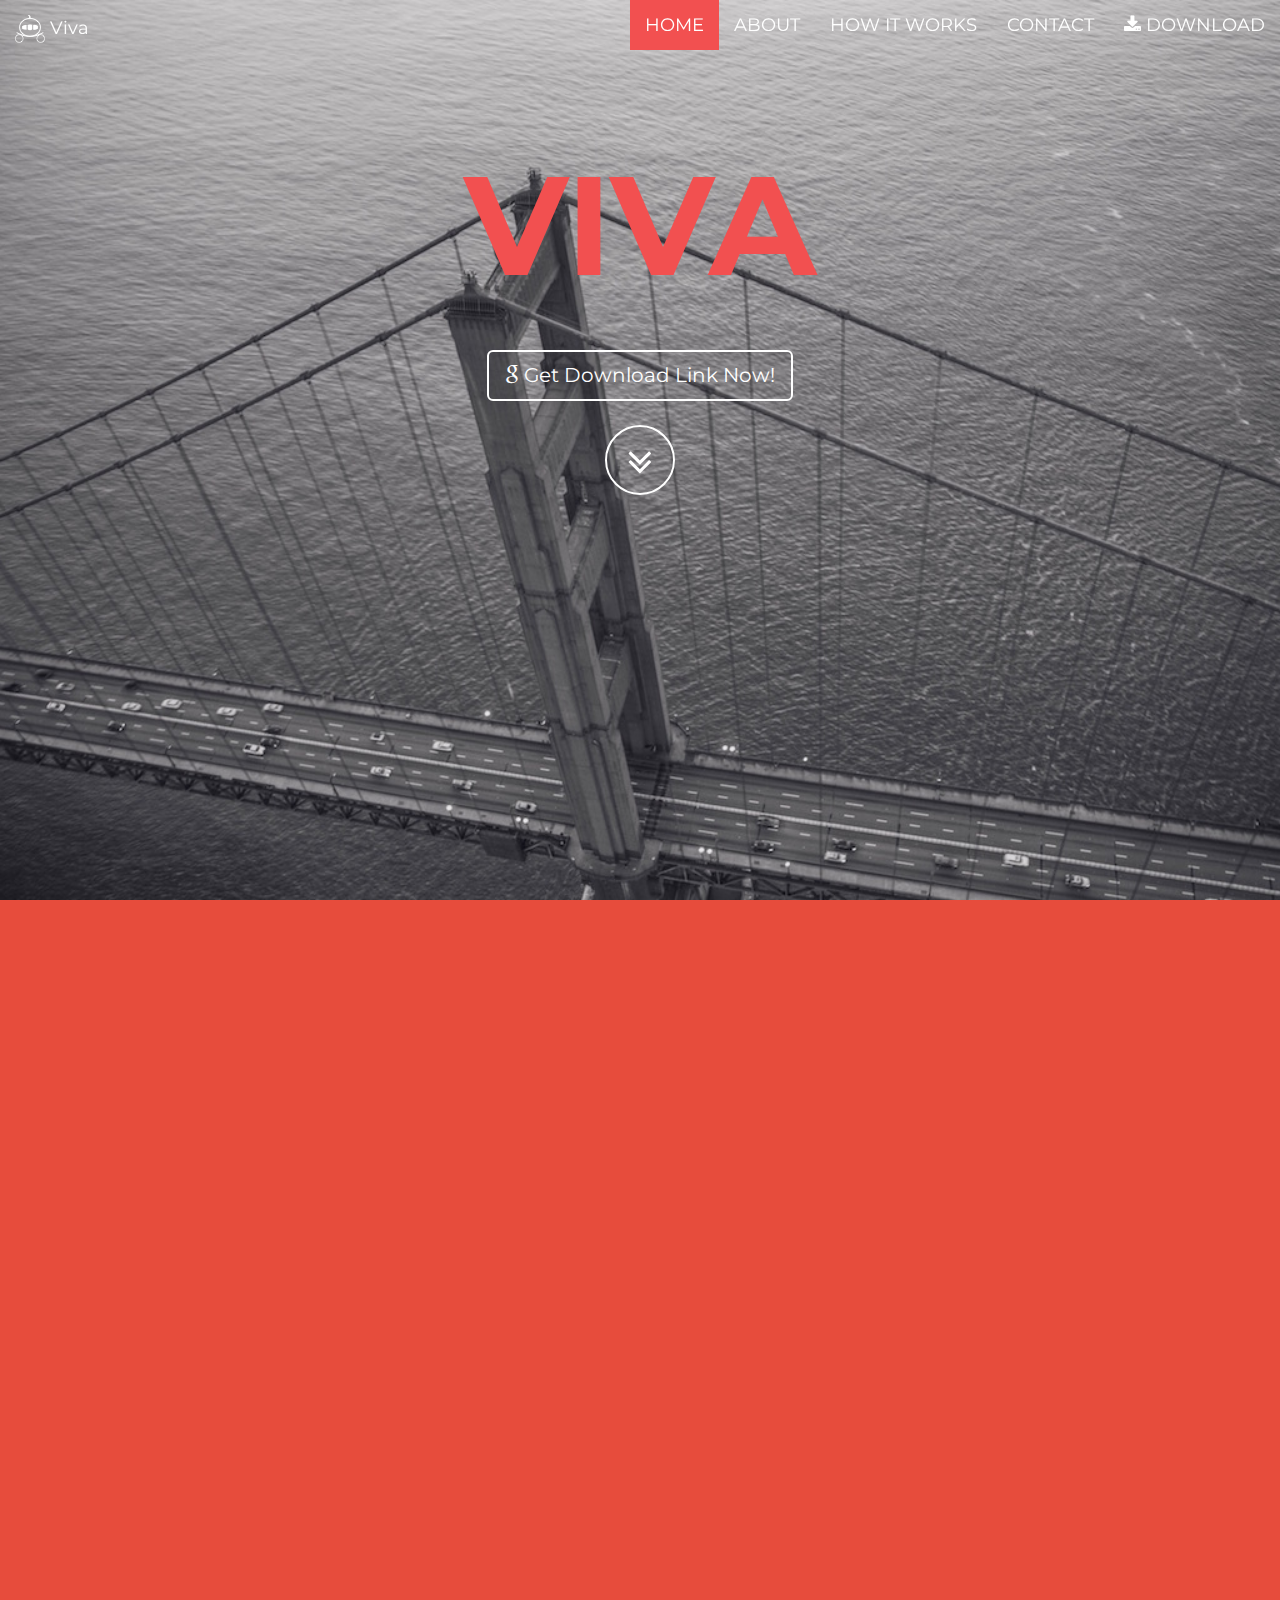
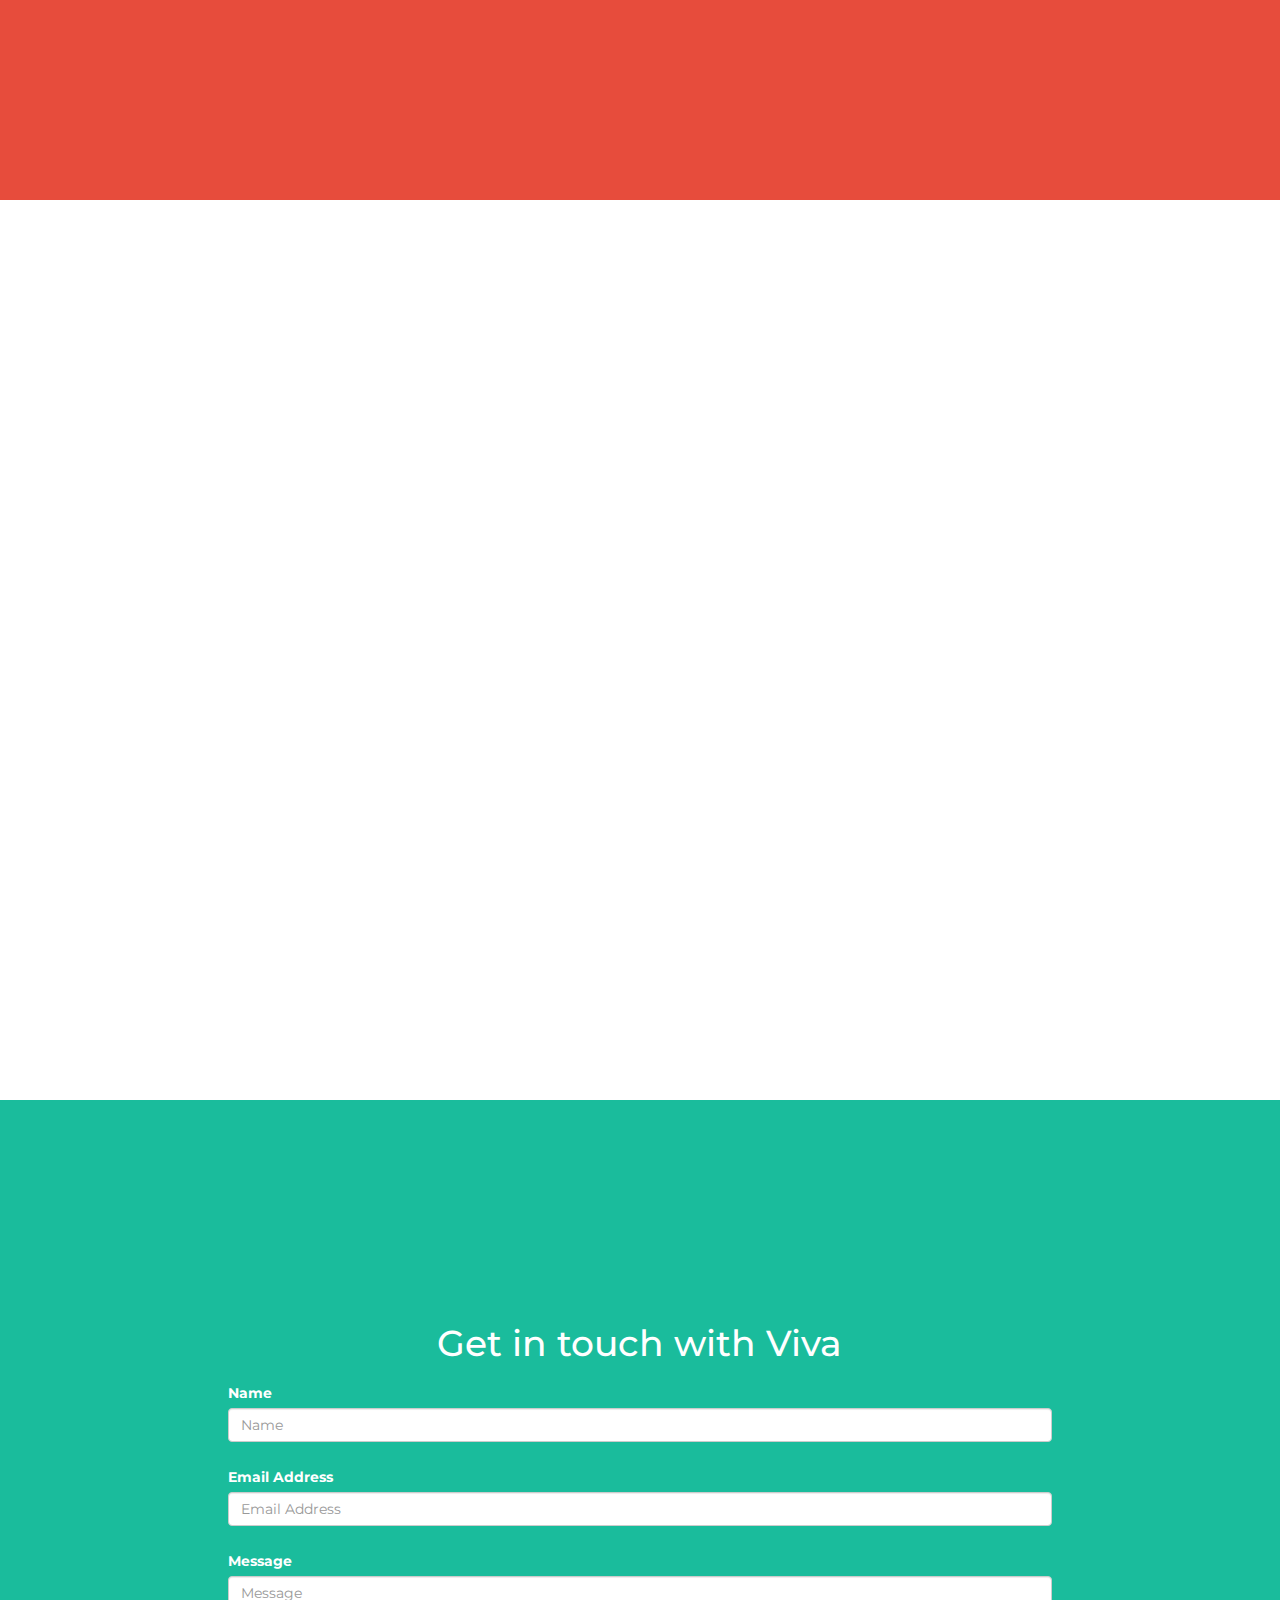
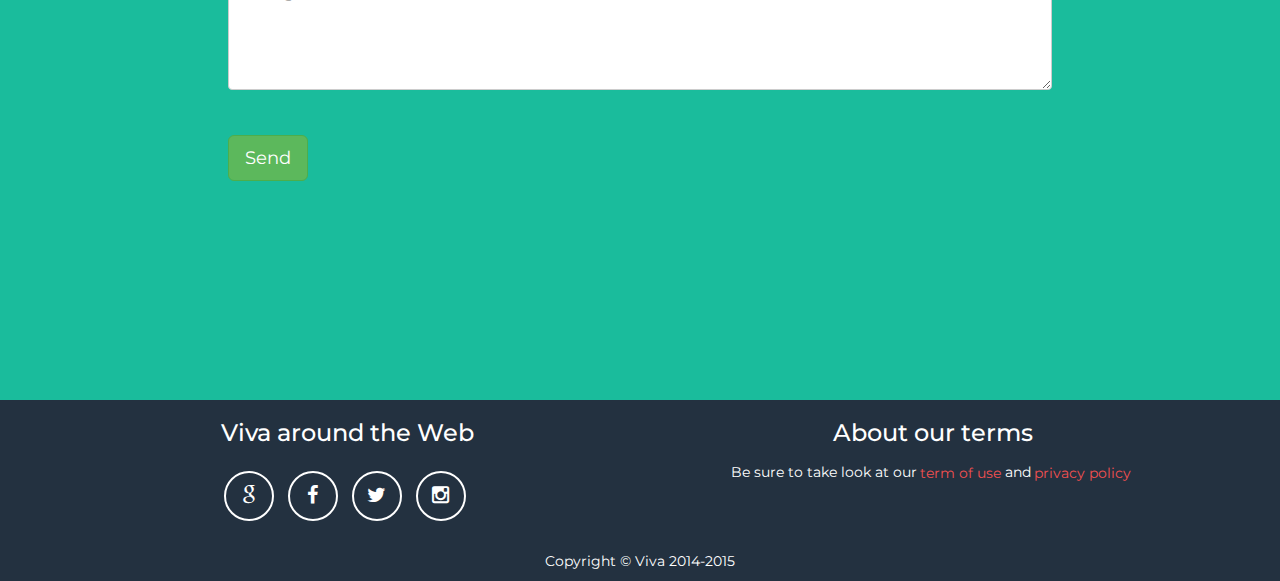
<file: index.html>
<!DOCTYPE html>
<html lang="en">
  <head>
    
    <meta property="og:image" content="https://www.vivashare.net/viva/logo.png">
    <meta property="og:title" content="Viva Carshare">
    <meta property="og:type" content="website">
    <meta property="og:description" content="Viva Carshare App">

    <meta charset="utf-8">
    <meta http-equiv="X-UA-Compatible" content="IE=edge">
    <meta name="viewport" content="width=device-width, initial-scale=1">
    <title>Viva Carpool</title>

    <!-- Bootstrap -->
    <link href="css/bootstrap.min.css" rel="stylesheet">
    

    <!--jquery-->
    <script type="text/javascript" src="https://code.jquery.com/jquery-1.11.2.min.js"></script>
    <script type="text/javascript" src="js/bootstrap.min.js"></script>

    <!--customized css-->
    <link rel="stylesheet" href="css/viva03.css">

    <!--animation css-->
    <link rel="stylesheet" href="css/animations.css">

    <!--Fonts-->

    <link href="css/font-awesome.min.css" rel="stylesheet" type="text/css">
     <link href="https://fonts.googleapis.com/css?family=Lora:400,700,400italic,700italic" rel="stylesheet" type="text/css">
    <link href="https://fonts.googleapis.com/css?family=Montserrat:400,700" rel="stylesheet" type="text/css">

    <!--Hover master-->
    <link href="css/hover.css" rel="stylesheet" media="all">

    <!--Skrollr-->
    <script type="text/javascript" src="js/skrollr.min.js"></script>

  </head>

<body id="skrollr-body" data-spy="scroll" data-target=".navbar-collapse">

    <!--navbar and navbar-default/inverse are bootstrap elements-->
    <div id="topbar" class="navbar navbar-default navbar-fixed-top">
        <div class="navbar-header">
            <!--navbar button-->
            <button class="navbar-toggle" data-toggle="collapse" data-target=".navbar-collapse">
                <span class="sr-only">Toggle navigation</span>
                <!--single menu bar-->
                <span class="icon-bar"></span>
                <span class="icon-bar"></span>
                <span class="icon-bar"></span>
            </button>

            <div class="navbar-brand">
                <a id="logo" href="javascript:void(0)" onclick="$('html, body').animate({scrollTop: $('#home').offset().top}, 1500 );">
                <img src="css/src_viva/pumpkin.png" alt="logo">
                 Viva</a>
            </div>

        </div>
        <!--collapse area-->
        <div class="collapse navbar-collapse">
            <ul class="nav navbar-nav navbar-right">
                <li id="navhome" class="navitem active"><a href="javascript:void(0)" onclick="$('html, body').animate({scrollTop: $('#home').offset().top}, 1000);">HOME</a></li>
                <li id="navabout" class="navitem"><a href="javascript:void(0)" onclick="$('html, body').animate({scrollTop: $('#about').offset().top}, 1000);">ABOUT</a></li>
                <li id="navhow" class="navitem"><a href="javascript:void(0)" onclick="$('html, body').animate({scrollTop: $('#how').offset().top}, 1000);">HOW IT WORKS</a></li>
                <li id="navcontact" class="navitem"><a href="javascript:void(0)" onclick="$('html, body').animate({scrollTop: $('#contact').offset().top}, 1000);">CONTACT</a></li>
                <li id="navdownload" class="navitem" style="margin-right:15px;"><a href="https://play.google.com/store/apps/details?id=net.vivashare"><i class="fa fa-download"></i> DOWNLOAD </a></li>
            </ul>
        </div>

    </div>

    <section id="home">
        <div class="container-feature center-block text-center container-fluid col-xs-12 col-md-12 col-lg-12"
            data-center="opacity: 1"
            data--65p-top="opacity: 0"
            data-anchor-target="#home"
        >
            <div id="intro">
                <p style="color:#f25050">VIVA</p>
            </div>

            <div class="col-lg-8 col-lg-offset-2 text-center">
                <a href="https://play.google.com/store/apps/details?id=net.vivashare" class="btn btn-lg btn-outline">
                    <i class="fa fa-google"></i> Get Download Link Now!
                </a>
            </div>

            <a id="scroll" onclick="$('html, body').animate({scrollTop: $('#about').offset().top}, 1500);" href="javascript:void(0);" class="text-center hvr-pulse btn btn-circle page-scroll">
                <i class="fa fa-angle-double-down"></i>
            </a>
        </div>
    </section>


    <section id="about"
        data-0="background-color:rgb(231, 76, 60);"
        data-top="background-color:rgb(230, 126, 34);"
        data-anchor-target="#about"
    >
        <div class=" container-feature center-block  container-fluid">
            <div id="about_content" class="row featurette"
                data-85p-top="opacity: 0"
                data-center="opacity: 1"
                data--85p-top="opacity: 0"
                data-anchor-target="#about"
            >
                <div id="featureImg" class="col-md-4 col-md-offset-1">
                    <img id="img_top" class="hcenter img-responsive" src="css/src_viva/S4_mock.png" alt="Generic placeholder image">
                </div>

                <div id="feature-text" class="col-md-5 col-md-offset-2">
                    <h2 class="featurette-heading">Request a ride for now
                    <span><br/>Create an event for future</span></h2>
                    <p class="lead">Ultimate rideshare solution satisfying your immediate and upcoming needs for ride from daily commuting to weekend roadtrip.</p>
                </div>
            </div>
        </div>
    </section>

    <section id="how">
        <div id="how_layer2" class="container-feature container-fluid"
            data-85p-top="opacity: 0"
            data-center="opacity: 1"
            data--85p-top="opacity: 0"
            data-anchor-target="#how"
        >
            <div class="row">
                <div class="col-lg-12 text-center">
                    <h2>How Viva Works</h2>
                </div>
            </div>
            <ul style="list-style-type: none; padding-top: 50px" class="list-inline, row text-center">
                <li class="col-md-4 col-lg-4">
                    <img class="howimg hcenter img-circle img-responsive" src="css/src_viva/getRide.png" alt="create" style="width: 160px; height: 160px;">
                    <h2>Create a Ride</h2>
                    <p class="howtext">Create event based on your interests, share your journey with others for the same route</p>
                </li>

                <li class="col-md-4 col-lg-4">
                    <img class="howimg hcenter img-circle img-responsive" src="css/src_viva/join.png" alt="join" style="width: 160px; height: 160px;">
                    <h2>Join a Ride</h2>
                    <p class="howtext">With tap and offer, join a ride with others around with similar interets and same destinations</p>
                </li>

                <li class="col-md-4 col-lg-4">
                    <img class="howimg hcenter img-circle img-responsive" src="css/src_viva/driver.png" alt="driver" style="width: 160px; height: 160px;">
                    <h2>Become Driver</h2>
                    <p class="howtext">Participate as driver, share your vehicle to pay your insurance and gas while making friends with people around you.
                    </p>
                </li>
            </ul>
        </div>
    </section>

    <!-- Contact Section -->
    <section id="contact">
        <div class="container-feature container">
            <div class="col-md-8 col-md-offset-2 emailForm text-center">
                <h1>Get in touch with Viva</h1>
                <?php echo $result; ?>
                <p class="lead"></p>
                <!--hr class="col-md-8 col-md-offset-2"-->
            </div>
            <div class="row">
                <div class="col-lg-8 col-lg-offset-2">
                    <!-- To configure the contact form email address, go to mail/contact_me.php and update the email address in the PHP file on line 19. -->
                    <!-- The form should work on most web servers, but if the form is not working you may need to configure your web server differently. -->
                    <form name="sentMessage" id="contactForm" novalidate>
                        <div class="row control-group">
                            <div class="form-group col-xs-12 floating-label-form-group controls">
                                <label>Name</label>
                                <input type="text" class="form-control" placeholder="Name" id="name" required data-validation-required-message="Please enter your name.">
                                <p class="help-block text-danger"></p>
                            </div>
                        </div>
                        <div class="row control-group">
                            <div class="form-group col-xs-12 floating-label-form-group controls">
                                <label>Email Address</label>
                                <input type="email" class="form-control" placeholder="Email Address" id="email" required data-validation-required-message="Please enter your email address.">
                                <p class="help-block text-danger"></p>
                            </div>
                        </div>
                        <div class="row control-group">
                            <div class="form-group col-xs-12 floating-label-form-group controls">
                                <label>Message</label>
                                <textarea rows="5" class="form-control" placeholder="Message" id="message" required data-validation-required-message="Please enter a message."></textarea>
                                <p class="help-block text-danger"></p>
                            </div>
                        </div>
                        <br>
                        <div id="success"></div>
                        <div class="row">
                            <div class="form-group col-xs-12">
                                <button type="submit" class="btn btn-success btn-lg">Send</button>
                            </div>
                        </div>
                    </form>
                </div>
            </div>
        </div>
    </section>

    <!-- Footer -->
    <footer id="foot" class="text-center">
        <div class="footer-above">
            <div class="container">
                <div class="row">
                    <div class="footer-col col-md-6">
                        <h3>Viva around the Web</h3>
                        <ul class="list-inline">
                            <li>
                                <a href="https://play.google.com/store/apps/details?id=net.vivashare" class="btn-social btn-outline"><i class="fa fa-fw fa-google"></i></a>
                            </li>
                            <li>
                                <a href="https://www.facebook.com/vivacarpool" class="btn-social btn-outline"><i class="fa fa-fw fa-facebook"></i></a>
                            </li>
                            <li>
                                <a href="https://twitter.com/VivaCarpool" class="btn-social btn-outline"><i class="fa fa-fw fa-twitter"></i></a>
                            </li>
                            <li>
                                <a href="https://instagram.com/vivaCarpool" class="btn-social btn-outline"><i class="fa fa-fw fa-instagram"></i></a>
                            </li>
                        </ul>
                    </div>

                    <div id="term" class="footer-col col-md-6">
                        <h3>About our terms</h3>
                        <p>Be sure to take look at our<button class="btn btn-link" data-toggle="modal" data-target="#term-modal">term of use</button>and<button class="btn btn-link" data-toggle="modal" data-target="#privacy-modal">privacy policy</button></p>
                    </div>

                    <!--Terms Modal-->
                    <div style="color:#333333" class="modal" id="term-modal">
                        <div class="slideExpandUp center-block modal-vertical-centered text-center modal-dailog modal-lg">
                            <div class="modal-content">
                                <div class="modal-header">

                                    <button class="close" data-dismiss="modal">x</button>

                                    <h4 class="modal-title">Our Terms</h4>
                                </div>

                                <div class="modal-body text-left">
                                <h3>1. Terms</h3>
                                <p>By accessing this web site, you are agreeing to be bound by these 
                                    web site Terms and Conditions of Use, all applicable laws and regulations, 
                                    and agree that you are responsible for compliance with any applicable local 
                                    laws. If you do not agree with any of these terms, you are prohibited from 
                                    using or accessing this site. The materials contained in this web site are 
                                    protected by applicable copyright and trade mark law.</p>
                                <h3>2. Use License</h3>
                                <ol type="a">
                                    <li>Permission is granted to temporarily download one copy of the materials 
                                        (information or software) on Lipaya Corporation's web site for personal, 
                                        non-commercial transitory viewing only. This is the grant of a license, 
                                        not a transfer of title, and under this license you may not:
                                        <ol type="i">
                                            <li>modify or copy the materials;</li>
                                            <li>use the materials for any commercial purpose, or for any public display (commercial or non-commercial);</li>
                                            <li>attempt to decompile or reverse engineer any software contained on Lipaya Corporation's web site;</li>
                                            <li>remove any copyright or other proprietary notations from the materials; or</li>
                                            <li>transfer the materials to another person or "mirror" the materials on any other server.</li>
                                        </ol>
                                    </li>
                                    <li>This license shall automatically terminate if you violate any of these restrictions and may be terminated by Lipaya Corporation at any time. Upon terminating your viewing of these materials or upon the termination of this license, you must destroy any downloaded materials in your possession whether in electronic or printed format.</li>
                                </ol>
                                <h3>3. Disclaimer</h3>
                                <ol type="a">
                                    <li>The materials on Lipaya Corporation's web site are provided "as is". Lipaya Corporation makes no warranties, expressed or implied, and hereby disclaims and negates all other warranties, including without limitation, implied warranties or conditions of merchantability, fitness for a particular purpose, or non-infringement of intellectual property or other violation of rights. Further, Lipaya Corporation does not warrant or make any representations concerning the accuracy, likely results, or reliability of the use of the materials on its Internet web site or otherwise relating to such materials or on any sites linked to this site.</li>
                                </ol>
                                <h3>4. Limitations</h3>
                                <p>In no event shall Lipaya Corporation or its suppliers be liable for any damages (including, without limitation, damages for loss of data or profit, or due to business interruption,) arising out of the use or inability to use the materials on Lipaya Corporation's Internet site, even if Lipaya Corporation or a Lipaya Corporation authorized representative has been notified orally or in writing of the possibility of such damage. Because some jurisdictions do not allow limitations on implied warranties, or limitations of liability for consequential or incidental damages, these limitations may not apply to you.</p>        
                                <h3>5. Revisions and Errata</h3>
                                <p>The materials appearing on Lipaya Corporation's web site could include technical, typographical, or photographic errors. Lipaya Corporation does not warrant that any of the materials on its web site are accurate, complete, or current. Lipaya Corporation may make changes to the materials contained on its web site at any time without notice. Lipaya Corporation does not, however, make any commitment to update the materials.</p>
                                <h3>6. Links</h3>
                                <p>Lipaya Corporation has not reviewed all of the sites linked to its Internet web site and is not responsible for the contents of any such linked site. The inclusion of any link does not imply endorsement by Lipaya Corporation of the site. Use of any such linked web site is at the user's own risk.</p>
                                <h3>7. Site Terms of Use Modifications</h3>
                                <p>Lipaya Corporation may revise these terms of use for its web site at any time without notice. By using this web site you are agreeing to be bound by the then current version of these Terms and Conditions of Use.</p>
                                <h3>8. Governing Law</h3>
                                <p>Any claim relating to Lipaya Corporation's web site shall be governed by the laws of the State of Pennsylvania without regard to its conflict of law provisions.</p>
                                <p>General Terms and Conditions applicable to Use of a Web Site.</p>     
                            </div>

                                <div class="modal-footer">
                                    <button class="btn btn-danger" data-dismiss="modal"><span class="fa fa-times" aria-hidden="true"></span> Discard</button>

                                    <button class="btn btn-success" data-dismiss="modal"><span class="fa fa-paper-plane" aria-hidden="true"></span> Email this</button>
                                </div>
                            </div>
                        </div>
                    </div>
                    
                    <!--Privacy Modal-->
                    <div style="color:#333333" class="modal" id="privacy-modal">
                        <div class="slideExpandUp center-block modal-vertical-centered text-center modal-dailog modal-lg">
                            <div class="modal-content">
                                <div class="modal-header">

                                    <button class="close" data-dismiss="modal">x</button>

                                    <h4 class="modal-title">Privacy Policy</h4>
                                </div>

                                <div class="modal-body text-left">
                                This Privacy Policy governs the manner in which Lipaya Corporation collects, uses, maintains and discloses information collected from users (each, a "User") of the <a href="https://www.vivashare.net/viva/">https://www.vivashare.net/viva/</a> website ("Site"). This privacy policy applies to the Site and all products and services offered by Lipaya Corporation.<br><br>

                                <b>Personal identification information</b><br><br>

                                We may collect personal identification information from Users in a variety of ways, including, but not limited to, when Users visit our site, register on the site, place an order, fill out a form, and in connection with other activities, services, features or resources we make available on our Site. Users may be asked for, as appropriate, name, email address, phone number, credit card information, social security number. Users may, however, visit our Site anonymously. We will collect personal identification information from Users only if they voluntarily submit such information to us. Users can always refuse to supply personally identification information, except that it may prevent them from engaging in certain Site related activities.<br><br>

                                <b>Non-personal identification information</b><br><br>

                                We may collect non-personal identification information about Users whenever they interact with our Site. Non-personal identification information may include the browser name, the type of computer and technical information about Users means of connection to our Site, such as the operating system and the Internet service providers utilized and other similar information.<br><br>

                                <b>Web browser cookies</b><br><br>

                                Our Site may use "cookies" to enhance User experience. User's web browser places cookies on their hard drive for record-keeping purposes and sometimes to track information about them. User may choose to set their web browser to refuse cookies, or to alert you when cookies are being sent. If they do so, note that some parts of the Site may not function properly.<br><br>

                                <b>How we use collected information</b><br><br>

                                Lipaya Corporation may collect and use Users personal information for the following purposes:<br>
                                <ul>
                                <li><i>- To improve customer service</i><br>
                                    Information you provide helps us respond to your customer service requests and support needs more efficiently.</li>
                                <li><i>- To personalize user experience</i><br>
                                    We may use information in the aggregate to understand how our Users as a group use the services and resources provided on our Site.</li>
                                <li><i>- To process payments</i><br>
                                    We may use the information Users provide about themselves when placing an order only to provide service to that order. We do not share this information with outside parties except to the extent necessary to provide the service.</li>
                                <li><i>- To send periodic emails</i><br>
                                We may use the email address to send User information and updates pertaining to their order. It may also be used to respond to their inquiries, questions, and/or other requests. If User decides to opt-in to our mailing list, they will receive emails that may include company news, updates, related product or service information, etc. If at any time the User would like to unsubscribe from receiving future emails, we include detailed unsubscribe instructions at the bottom of each email.</li>
                                </ul>
                                <b>How we protect your information</b><br><br>

                                We adopt appropriate data collection, storage and processing practices and security measures to protect against unauthorized access, alteration, disclosure or destruction of your personal information, username, password, transaction information and data stored on our Site.<br><br>

                                Sensitive and private data exchange between the Site and its Users happens over a SSL secured communication channel and is encrypted and protected with digital signatures.<br><br>

                                <b>Sharing your personal information</b><br><br>

                                We do not sell, trade, or rent Users personal identification information to others. We may share generic aggregated demographic information not linked to any personal identification information regarding visitors and users with our business partners, trusted affiliates and advertisers for the purposes outlined above.We may use third party service providers to help us operate our business and the Site or administer activities on our behalf, such as sending out newsletters or surveys. We may share your information with these third parties for those limited purposes provided that you have given us your permission.<br><br>

                                <b>Changes to this privacy policy</b><br><br>

                                Lipaya Corporation has the discretion to update this privacy policy at any time. When we do, we will revise the updated date at the bottom of this page and send you an email. We encourage Users to frequently check this page for any changes to stay informed about how we are helping to protect the personal information we collect. You acknowledge and agree that it is your responsibility to review this privacy policy periodically and become aware of modifications.<br><br>

                                <b>Your acceptance of these terms</b><br><br>

                                By using this Site, you signify your acceptance of this policy. If you do not agree to this policy, please do not use our Site. Your continued use of the Site following the posting of changes to this policy will be deemed your acceptance of those changes.<br><br>

                                <b>Contacting us</b><br><br>

                                If you have any questions about this Privacy Policy, the practices of this site, or your dealings with this site, please contact us at:<br>
                                <a href="https://www.vivashare.net/viva/">Lipaya Corporation</a><br>
                                <a href="https://www.vivashare.net/viva/">https://www.vivashare.net/viva/</a><br>
                                1017 Wallace St<br>
                                6145300999<br>
                                <a href="mailto:someone@example.com?Subject=Privacy%20Inquery" target="_top">vivarideshare@gmail.com</a><br>
                                <br>
                                This document was last updated on March 22, 2015<br><br>

                                <div style="font-size:10px;color:gray;">Privacy policy created by <a style="font-size:10px;color:gray;text-decoration:none;cursor:default;" href="http://www.generateprivacypolicy.com" target="_blank">Generate Privacy Policy</a></div>
                            </div>

                                <div class="modal-footer">
                                    <button class="btn btn-danger" data-dismiss="modal"><span class="fa fa-times" aria-hidden="true"></span> Discard</button>

                                    <button class="btn btn-success" data-dismiss="modal"><span class="fa fa-paper-plane" aria-hidden="true"></span> Email this</button>
                                </div>
                            </div>
                        </div>
                    </div>

                </div>
            </div>
        </div>
        <div class="footer-below">
            <div class="container">
                <div class="row">
                    <div class="col-lg-12">
                        Copyright &copy; Viva 2014-2015
                    </div>
                </div>
            </div>
        </div>
    </footer>

    <script type="text/javascript">
    $(document).ready(function() {
        $(".container-feature").css("height", $(window).height());

        $(function () {
          // initialize skrollr if the window width is large enough
          if ($(window).width() > 767) {
            skrollr.init();
          }

          // disable skrollr if the window is resized below 768px wide
          $(window).on('resize', function () {
            if ($(window).width() <= 767) {
              skrollr.init().destroy(); // skrollr.init() returns the singleton created above
            }
          });
        });


        //navbar transparent to solid color while scrolling
        window.addEventListener("scroll", function(){

            var cursorHeight = window.scrollY;

            if(cursorHeight > $("#about").offset().top -50 ) {
                $("#featureImg").addClass("slideRight");
                //console.log("ios slide in success");
            }

            if(cursorHeight > $("#how").offset().top -50 ) {
                $(".howimg").addClass("slideUp");
                //console.log("ios slide in success");
            }

            if(cursorHeight > 10){
                $('.navbar').css("background-color","#233140");
                //console.log("navbar changed");
                
            }
            else {
                $('.navbar').css("background-color","transparent");
            }

            // Navbar Active
            $(".navitem").removeClass('active');
            if (cursorHeight > $("#contact").offset().top - 50) {
                $("#navcontact").addClass("active");
            } else
            if (cursorHeight > $("#how").offset().top - 50) {
                $("#navhow").addClass("active");
            } else
            if (cursorHeight > $("#about").offset().top - 50) {
                $("#navabout").addClass("active");
            } else {
                $("#navhome").addClass("active");
            }
        },false);
    });

    //google analytics
      (function(i,s,o,g,r,a,m){i['GoogleAnalyticsObject']=r;i[r]=i[r]||function(){
      (i[r].q=i[r].q||[]).push(arguments)},i[r].l=1*new Date();a=s.createElement(o),
      m=s.getElementsByTagName(o)[0];a.async=1;a.src=g;m.parentNode.insertBefore(a,m)
      })(window,document,'script','//www.google-analytics.com/analytics.js','ga');

      ga('create', 'UA-61553012-1', 'auto');
      ga('send', 'pageview');


    </script>
</body>

    
    

    <!-- jQuery (necessary for Bootstrap's JavaScript plugins) -->
    <script src="https://ajax.googleapis.com/ajax/libs/jquery/1.11.2/jquery.min.js"></script>

    <!-- Contact Form JavaScript -->
    <script src="js/jqBootstrapValidation.js"></script>
    <script src="js/contact_me.js"></script>

 
</html>
</file>
<file: css/viva03.css>
/*Vivashare CSS*/

        body {
            overflow-y:auto;
            font-family: Montserrat,"Helvetica Neue",Helvetica,Arial,sans-serif;
        }

        .box {
            border: 1px solid #666666;
            background-color: #f25050;
        }

        .clear{
            clear: both;
            margin-top: 15px;
        }
        .large{
            font-size: 400%;
            color: #f25050;
        }

        #topbar {
            background:transparent;
            border:none;
            color: #ffffff;
        }

        .navbar-header a {
            color:#fff;
        }

        .navbar-fixed-top { 
            background-color: rgba(255,255,255,1);
            transition: background-color 2s ease 0s;
        }
        .navbar-fixed-top.opaque { 
            background-color: rgba(255,255,255,0);
            transition: background-color 2s ease 0s;
        }

        /* Adjust Menu (red) text color, (Garamond) font-family, (1.5em) font-size  */
        .navbar .nav > li > a, .navbar .nav > li > a,
        .navbar .nav > li.current-menu-item > a, 
        .navbar .nav > li.current-menu-ancestor > a {
            color:white;                        
            font-size: 1.3em;

        }

        ul.nav a:hover { color: #f25050 !important; }

        .navbar-default .navbar-nav > .active > a:hover,{
            color:#f25050;
        }

        /*active background CSS*/
        .navbar-default .navbar-nav > .active{
            background-color: transparent;
         }
        .navbar-default .navbar-nav > .active > a, 
         
        .navbar-default .navbar-nav > .active > a:focus {
              background: #f25050;
              color: #ffffff;
         }

         /*xs screen dropdown menu*/
        .nav > li.dropdown.open { position: static; }
        .nav > li.dropdown.open .dropdown-menu {
            display:table; 
            width: 100%; 
            text-align: center; 
            left:0; right:0; }
        .dropdown-menu>li { display: table-cell; }
        .dropdown-menu > li > a {
            color:white;
            background:#34495e;
        }


        #home{
            background-image: url("src_viva/goldenGate.jpeg");
            background-size: cover;                      
            background-repeat: no-repeat;
            background-position: center center;
            /*padding-bottom: 150px;*/
            background-attachment: fixed;
        }

        #intro{
            padding-top: 125px;
            color: #ffffff;
            font-family: Montserrat,"Helvetica Neue",Helvetica,Arial,sans-serif;
            font-size: 10em;
            font-weight: bold;
        }

        #scroll{
            display: block;
            width: 70px;
            margin-left: auto;
            margin-right: auto;
            margin-top: 100px;
        }

        #about{
            background-color: #f39c12;
            color: #ffffff;
        }

        #how{
            background-image: url("src_viva/traffic_bg.jpeg");
            background-size: cover;
            background-repeat: no-repeat;
            background-position: top center;
            background-attachment: fixed;
            color: #ffffff;
            padding: 0 10% 0 10%;
        }

        #how_layer2{
            background-color: transparent;
        }

        #contact{
            background-color: #1abc9c;
            color: #ffffff;
        }

        section{
            width: 100%;
            /*padding: 50px 0 50px 0;*/
            overflow: hidden;
            display: table;
            vertical-align: middle;
        }

        .container-feature{
            display: table-cell;
            vertical-align: middle;
        }
        
        

        /*foot CSS*/
        #foot{
            background-color: #233140; 
            color: #ffffff; 
        }

        .footer-below {
            margin-top: 10px;
            padding: 10px 0 10px 0;
            background-color: #233140;
        }

        #term a{
            color: #f25050;
        }

        .vcenter {
            display: inline-block;
            vertical-align: middle;
            float: none;
            display: flex;
            align-items: center;
        }

        .hcenter{
            margin: 0 auto;
        }

        /*slide in img while scrolling*/
        #featureImg {
            visibility: hidden;
        }

        #feature-text{
            padding-top: 100px;
            margin: 0 auto;
        }

        /*mobile phone*/
        @media (max-width: 768px) {

            .container-fluid {
              padding:5px;
              margin:0; !important
            }

            .icon-bar{
                color: #ffffff;
            }

            body {
                font-size: 1em;
                padding:0; !important
            }

            .navbar-fixed-top, .navbar-fixed-bottom, .navbar-static-top {
              margin-left: 0;
              margin-right: 0;
              margin-bottom:0;
            }

            #featureImg{
                margin-top: 15%;
            }

            #feature-text{
                padding-top: 25px;
                padding-bottom: 25px;
            }

            ul{
                -webkit-padding-start: 0px;
            }

            .howtext{
                font-size: 1.5em;
            }
        }

        

        /*slide in img while scrolling*/
        .howimg {
            visibility: hidden;
        }


        /*Full Screen Modal*/
        .modal-dialog {
          width: 100%;
          height: 100%;
          padding: 0;
        }

        .modal-content {
          height: 100%;
          border-radius: 0;
        }


        /*social button css*/
        .btn-social {
            display: inline-block;
            width: 50px;
            height: 50px;
            border: 2px solid #fff;
            border-radius: 100%;
            text-align: center;
            font-size: 20px;
            line-height: 45px;
        }

        .btn-outline {
            margin-top: 15px;
            border: solid 2px #fff;
            font-size: 20px;
            color: #fff;
            background: 0 0;
            transition: all .3s ease-in-out;
        }

        .btn-outline:hover,
        .btn-outline:focus,
        .btn-outline:active,
        .btn-outline.active {
            border: solid 2px #fff;
            color: #e74c3c;
            background: #fff;
        }

        /*scroll down button css*/
        .btn-circle {
            width: 70px;
            height: 70px;
            margin-top: 95px;
            padding: 7px 16px;
            border: 2px solid #fff;
            border-radius: 35px;
            font-size: 40px;
            color: #fff;
            background: 0 0;
            -webkit-transition: background .3s ease-in-out;
            -moz-transition: background .3s ease-in-out;
            transition: background .3s ease-in-out;
        }

        .btn-circle:hover,
        .btn-circle:focus {
            outline: 0;
            color: #fff;
            background: rgba(255,255,255,.3);
        }

        .btn-circle i.animated {
            -webkit-transition-property: -webkit-transform;
            -webkit-transition-duration: 1s;
            -moz-transition-property: -moz-transform;
            -moz-transition-duration: 1s;
        }

        .btn-circle:hover i.animated {
            -webkit-animation-name: pulse;
            -moz-animation-name: pulse;
            -webkit-animation-duration: 1.5s;
            -moz-animation-duration: 1.5s;
            -webkit-animation-iteration-count: infinite;
            -moz-animation-iteration-count: infinite;
            -webkit-animation-timing-function: linear;
            -moz-animation-timing-function: linear;
        }

        /*center modal*/
        .modal{
            overflow: hidden;
        }

        .btn-link {
            margin: 0;
            padding-left: 2.5px;
            padding-right: 2.5px;
            color: #f25050;
        }

        /*Modal CSS*/
        .modal{
            overflow: hidden;
        }

        /*.modal-vertical-centered {
            transform: translate(0, 50%) !important;
            -ms-transform: translate(0, 50%) !important;   /* IE 9 */
            -webkit-transform: translate(0, 50%) !important;   /* Safari and Chrome */
        }*/

        .modal-backdrop {
            background-color: rgba(0,0,0,0.75);
            opacity: 0.75;
            filter: blur(500px);
        }

        /*contact part*/
        #contactForm{
            margin: 0;
            padding: 0;
        }
</file>
<file: css/animations.css>
/*
==============================================
CSS3 ANIMATION CHEAT SHEET
==============================================

Made by Justin Aguilar

www.justinaguilar.com/animations/

Questions, comments, concerns, love letters:
justin@justinaguilar.com
==============================================
*/

/*
==============================================
slideDown
==============================================
*/


.slideDown{
	animation-name: slideDown;
	-webkit-animation-name: slideDown;	

	animation-duration: 1s;	
	-webkit-animation-duration: 1s;

	animation-timing-function: ease;	
	-webkit-animation-timing-function: ease;	

	visibility: visible !important;						
}

@keyframes slideDown {
	0% {
		transform: translateY(-100%);
	}
	50%{
		transform: translateY(8%);
	}
	65%{
		transform: translateY(-4%);
	}
	80%{
		transform: translateY(4%);
	}
	95%{
		transform: translateY(-2%);
	}			
	100% {
		transform: translateY(0%);
	}		
}

@-webkit-keyframes slideDown {
	0% {
		-webkit-transform: translateY(-100%);
	}
	50%{
		-webkit-transform: translateY(8%);
	}
	65%{
		-webkit-transform: translateY(-4%);
	}
	80%{
		-webkit-transform: translateY(4%);
	}
	95%{
		-webkit-transform: translateY(-2%);
	}			
	100% {
		-webkit-transform: translateY(0%);
	}	
}

/*
==============================================
slideUp
==============================================
*/


.slideUp{
	animation-name: slideUp;
	-webkit-animation-name: slideUp;	

	animation-duration: 1s;	
	-webkit-animation-duration: 1s;

	animation-timing-function: ease;	
	-webkit-animation-timing-function: ease;

	visibility: visible !important;			
}

@keyframes slideUp {
	0% {
		transform: translateY(100%);
	}
	50%{
		transform: translateY(-8%);
	}
	65%{
		transform: translateY(4%);
	}
	80%{
		transform: translateY(-4%);
	}
	95%{
		transform: translateY(2%);
	}			
	100% {
		transform: translateY(0%);
	}	
}

@-webkit-keyframes slideUp {
	0% {
		-webkit-transform: translateY(100%);
	}
	50%{
		-webkit-transform: translateY(-8%);
	}
	65%{
		-webkit-transform: translateY(4%);
	}
	80%{
		-webkit-transform: translateY(-4%);
	}
	95%{
		-webkit-transform: translateY(2%);
	}			
	100% {
		-webkit-transform: translateY(0%);
	}	
}

/*
==============================================
slideLeft
==============================================
*/


.slideLeft{
	animation-name: slideLeft;
	-webkit-animation-name: slideLeft;	

	animation-duration: 1s;	
	-webkit-animation-duration: 1s;

	animation-timing-function: ease-in-out;	
	-webkit-animation-timing-function: ease-in-out;		

	visibility: visible !important;	
}

@keyframes slideLeft {
	0% {
		transform: translateX(150%);
	}
	50%{
		transform: translateX(-8%);
	}
	65%{
		transform: translateX(4%);
	}
	80%{
		transform: translateX(-4%);
	}
	95%{
		transform: translateX(2%);
	}			
	100% {
		transform: translateX(0%);
	}
}

@-webkit-keyframes slideLeft {
	0% {
		-webkit-transform: translateX(150%);
	}
	50%{
		-webkit-transform: translateX(-8%);
	}
	65%{
		-webkit-transform: translateX(4%);
	}
	80%{
		-webkit-transform: translateX(-4%);
	}
	95%{
		-webkit-transform: translateX(2%);
	}			
	100% {
		-webkit-transform: translateX(0%);
	}
}

/*
==============================================
slideRight
==============================================
*/


.slideRight{
	animation-name: slideRight;
	-webkit-animation-name: slideRight;	

	animation-duration: 1s;	
	-webkit-animation-duration: 1s;

	animation-timing-function: ease-in-out;	
	-webkit-animation-timing-function: ease-in-out;		

	visibility: visible !important;	
}

@keyframes slideRight {
	0% {
		transform: translateX(-150%);
	}
	50%{
		transform: translateX(8%);
	}
	65%{
		transform: translateX(-4%);
	}
	80%{
		transform: translateX(4%);
	}
	95%{
		transform: translateX(-2%);
	}			
	100% {
		transform: translateX(0%);
	}	
}

@-webkit-keyframes slideRight {
	0% {
		-webkit-transform: translateX(-150%);
	}
	50%{
		-webkit-transform: translateX(8%);
	}
	65%{
		-webkit-transform: translateX(-4%);
	}
	80%{
		-webkit-transform: translateX(4%);
	}
	95%{
		-webkit-transform: translateX(-2%);
	}			
	100% {
		-webkit-transform: translateX(0%);
	}
}

/*
==============================================
slideExpandUp
==============================================
*/


.slideExpandUp{
	animation-name: slideExpandUp;
	-webkit-animation-name: slideExpandUp;	

	animation-duration: 1.6s;	
	-webkit-animation-duration: 1.6s;

	animation-timing-function: ease-out;	
	-webkit-animation-timing-function: ease -out;

	visibility: visible !important;	
}

@keyframes slideExpandUp {
	0% {
		transform: translateY(100%) scaleX(0.5);
	}
	30%{
		transform: translateY(-8%) scaleX(0.5);
	}	
	40%{
		transform: translateY(2%) scaleX(0.5);
	}
	50%{
		transform: translateY(0%) scaleX(1.1);
	}
	60%{
		transform: translateY(0%) scaleX(0.9);		
	}
	70% {
		transform: translateY(0%) scaleX(1.05);
	}			
	80%{
		transform: translateY(0%) scaleX(0.95);		
	}
	90% {
		transform: translateY(0%) scaleX(1.02);
	}	
	100%{
		transform: translateY(0%) scaleX(1);		
	}
}

@-webkit-keyframes slideExpandUp {
	0% {
		-webkit-transform: translateY(100%) scaleX(0.5);
	}
	30%{
		-webkit-transform: translateY(-8%) scaleX(0.5);
	}	
	40%{
		-webkit-transform: translateY(2%) scaleX(0.5);
	}
	50%{
		-webkit-transform: translateY(0%) scaleX(1.1);
	}
	60%{
		-webkit-transform: translateY(0%) scaleX(0.9);		
	}
	70% {
		-webkit-transform: translateY(0%) scaleX(1.05);
	}			
	80%{
		-webkit-transform: translateY(0%) scaleX(0.95);		
	}
	90% {
		-webkit-transform: translateY(0%) scaleX(1.02);
	}	
	100%{
		-webkit-transform: translateY(0%) scaleX(1);		
	}
}

/*
==============================================
expandUp
==============================================
*/


.expandUp{
	animation-name: expandUp;
	-webkit-animation-name: expandUp;	

	animation-duration: 0.7s;	
	-webkit-animation-duration: 0.7s;

	animation-timing-function: ease;	
	-webkit-animation-timing-function: ease;		

	visibility: visible !important;	
}

@keyframes expandUp {
	0% {
		transform: translateY(100%) scale(0.6) scaleY(0.5);
	}
	60%{
		transform: translateY(-7%) scaleY(1.12);
	}
	75%{
		transform: translateY(3%);
	}	
	100% {
		transform: translateY(0%) scale(1) scaleY(1);
	}	
}

@-webkit-keyframes expandUp {
	0% {
		-webkit-transform: translateY(100%) scale(0.6) scaleY(0.5);
	}
	60%{
		-webkit-transform: translateY(-7%) scaleY(1.12);
	}
	75%{
		-webkit-transform: translateY(3%);
	}	
	100% {
		-webkit-transform: translateY(0%) scale(1) scaleY(1);
	}	
}

/*
==============================================
fadeIn
==============================================
*/

.fadeIn{
	animation-name: fadeIn;
	-webkit-animation-name: fadeIn;	

	animation-duration: 1.5s;	
	-webkit-animation-duration: 1.5s;

	animation-timing-function: ease-in-out;	
	-webkit-animation-timing-function: ease-in-out;		

	visibility: visible !important;	
}

@keyframes fadeIn {
	0% {
		transform: scale(0);
		opacity: 0.0;		
	}
	60% {
		transform: scale(1.1);	
	}
	80% {
		transform: scale(0.9);
		opacity: 1;	
	}	
	100% {
		transform: scale(1);
		opacity: 1;	
	}		
}

@-webkit-keyframes fadeIn {
	0% {
		-webkit-transform: scale(0);
		opacity: 0.0;		
	}
	60% {
		-webkit-transform: scale(1.1);
	}
	80% {
		-webkit-transform: scale(0.9);
		opacity: 1;	
	}	
	100% {
		-webkit-transform: scale(1);
		opacity: 1;	
	}		
}

/*
==============================================
expandOpen
==============================================
*/


.expandOpen{
	animation-name: expandOpen;
	-webkit-animation-name: expandOpen;	

	animation-duration: 1.2s;	
	-webkit-animation-duration: 1.2s;

	animation-timing-function: ease-out;	
	-webkit-animation-timing-function: ease-out;	

	visibility: visible !important;	
}

@keyframes expandOpen {
	0% {
		transform: scale(1.8);		
	}
	50% {
		transform: scale(0.95);
	}	
	80% {
		transform: scale(1.05);
	}
	90% {
		transform: scale(0.98);
	}	
	100% {
		transform: scale(1);
	}			
}

@-webkit-keyframes expandOpen {
	0% {
		-webkit-transform: scale(1.8);		
	}
	50% {
		-webkit-transform: scale(0.95);
	}	
	80% {
		-webkit-transform: scale(1.05);
	}
	90% {
		-webkit-transform: scale(0.98);
	}	
	100% {
		-webkit-transform: scale(1);
	}					
}

/*
==============================================
bigEntrance
==============================================
*/


.bigEntrance{
	animation-name: bigEntrance;
	-webkit-animation-name: bigEntrance;	

	animation-duration: 1.6s;	
	-webkit-animation-duration: 1.6s;

	animation-timing-function: ease-out;	
	-webkit-animation-timing-function: ease-out;	

	visibility: visible !important;			
}

@keyframes bigEntrance {
	0% {
		transform: scale(0.3) rotate(6deg) translateX(-30%) translateY(30%);
		opacity: 0.2;
	}
	30% {
		transform: scale(1.03) rotate(-2deg) translateX(2%) translateY(-2%);		
		opacity: 1;
	}
	45% {
		transform: scale(0.98) rotate(1deg) translateX(0%) translateY(0%);
		opacity: 1;
	}
	60% {
		transform: scale(1.01) rotate(-1deg) translateX(0%) translateY(0%);		
		opacity: 1;
	}	
	75% {
		transform: scale(0.99) rotate(1deg) translateX(0%) translateY(0%);
		opacity: 1;
	}
	90% {
		transform: scale(1.01) rotate(0deg) translateX(0%) translateY(0%);		
		opacity: 1;
	}	
	100% {
		transform: scale(1) rotate(0deg) translateX(0%) translateY(0%);
		opacity: 1;
	}		
}

@-webkit-keyframes bigEntrance {
	0% {
		-webkit-transform: scale(0.3) rotate(6deg) translateX(-30%) translateY(30%);
		opacity: 0.2;
	}
	30% {
		-webkit-transform: scale(1.03) rotate(-2deg) translateX(2%) translateY(-2%);		
		opacity: 1;
	}
	45% {
		-webkit-transform: scale(0.98) rotate(1deg) translateX(0%) translateY(0%);
		opacity: 1;
	}
	60% {
		-webkit-transform: scale(1.01) rotate(-1deg) translateX(0%) translateY(0%);		
		opacity: 1;
	}	
	75% {
		-webkit-transform: scale(0.99) rotate(1deg) translateX(0%) translateY(0%);
		opacity: 1;
	}
	90% {
		-webkit-transform: scale(1.01) rotate(0deg) translateX(0%) translateY(0%);		
		opacity: 1;
	}	
	100% {
		-webkit-transform: scale(1) rotate(0deg) translateX(0%) translateY(0%);
		opacity: 1;
	}				
}

/*
==============================================
hatch
==============================================
*/

.hatch{
	animation-name: hatch;
	-webkit-animation-name: hatch;	

	animation-duration: 2s;	
	-webkit-animation-duration: 2s;

	animation-timing-function: ease-in-out;	
	-webkit-animation-timing-function: ease-in-out;

	transform-origin: 50% 100%;
	-ms-transform-origin: 50% 100%;
	-webkit-transform-origin: 50% 100%; 

	visibility: visible !important;		
}

@keyframes hatch {
	0% {
		transform: rotate(0deg) scaleY(0.6);
	}
	20% {
		transform: rotate(-2deg) scaleY(1.05);
	}
	35% {
		transform: rotate(2deg) scaleY(1);
	}
	50% {
		transform: rotate(-2deg);
	}	
	65% {
		transform: rotate(1deg);
	}	
	80% {
		transform: rotate(-1deg);
	}		
	100% {
		transform: rotate(0deg);
	}									
}

@-webkit-keyframes hatch {
	0% {
		-webkit-transform: rotate(0deg) scaleY(0.6);
	}
	20% {
		-webkit-transform: rotate(-2deg) scaleY(1.05);
	}
	35% {
		-webkit-transform: rotate(2deg) scaleY(1);
	}
	50% {
		-webkit-transform: rotate(-2deg);
	}	
	65% {
		-webkit-transform: rotate(1deg);
	}	
	80% {
		-webkit-transform: rotate(-1deg);
	}		
	100% {
		-webkit-transform: rotate(0deg);
	}		
}


/*
==============================================
bounce
==============================================
*/


.bounce{
	animation-name: bounce;
	-webkit-animation-name: bounce;	

	animation-duration: 1.6s;	
	-webkit-animation-duration: 1.6s;

	animation-timing-function: ease;	
	-webkit-animation-timing-function: ease;	
	
	transform-origin: 50% 100%;
	-ms-transform-origin: 50% 100%;
	-webkit-transform-origin: 50% 100%; 	
}

@keyframes bounce {
	0% {
		transform: translateY(0%) scaleY(0.6);
	}
	60%{
		transform: translateY(-100%) scaleY(1.1);
	}
	70%{
		transform: translateY(0%) scaleY(0.95) scaleX(1.05);
	}
	80%{
		transform: translateY(0%) scaleY(1.05) scaleX(1);
	}	
	90%{
		transform: translateY(0%) scaleY(0.95) scaleX(1);
	}				
	100%{
		transform: translateY(0%) scaleY(1) scaleX(1);
	}	
}

@-webkit-keyframes bounce {
	0% {
		-webkit-transform: translateY(0%) scaleY(0.6);
	}
	60%{
		-webkit-transform: translateY(-100%) scaleY(1.1);
	}
	70%{
		-webkit-transform: translateY(0%) scaleY(0.95) scaleX(1.05);
	}
	80%{
		-webkit-transform: translateY(0%) scaleY(1.05) scaleX(1);
	}	
	90%{
		-webkit-transform: translateY(0%) scaleY(0.95) scaleX(1);
	}				
	100%{
		-webkit-transform: translateY(0%) scaleY(1) scaleX(1);
	}		
}


/*
==============================================
pulse
==============================================
*/

.pulse{
	animation-name: pulse;
	-webkit-animation-name: pulse;	

	animation-duration: 1.5s;	
	-webkit-animation-duration: 1.5s;

	animation-iteration-count: infinite;
	-webkit-animation-iteration-count: infinite;
}

@keyframes pulse {
	0% {
		transform: scale(0.9);
		opacity: 0.7;		
	}
	50% {
		transform: scale(1);
		opacity: 1;	
	}	
	100% {
		transform: scale(0.9);
		opacity: 0.7;	
	}			
}

@-webkit-keyframes pulse {
	0% {
		-webkit-transform: scale(0.95);
		opacity: 0.7;		
	}
	50% {
		-webkit-transform: scale(1);
		opacity: 1;	
	}	
	100% {
		-webkit-transform: scale(0.95);
		opacity: 0.7;	
	}			
}

/*
==============================================
floating
==============================================
*/

.floating{
	animation-name: floating;
	-webkit-animation-name: floating;

	animation-duration: 1.5s;	
	-webkit-animation-duration: 1.5s;

	animation-iteration-count: infinite;
	-webkit-animation-iteration-count: infinite;
}

@keyframes floating {
	0% {
		transform: translateY(0%);	
	}
	50% {
		transform: translateY(8%);	
	}	
	100% {
		transform: translateY(0%);
	}			
}

@-webkit-keyframes floating {
	0% {
		-webkit-transform: translateY(0%);	
	}
	50% {
		-webkit-transform: translateY(8%);	
	}	
	100% {
		-webkit-transform: translateY(0%);
	}			
}

/*
==============================================
tossing
==============================================
*/

.tossing{
	animation-name: tossing;
	-webkit-animation-name: tossing;	

	animation-duration: 2.5s;	
	-webkit-animation-duration: 2.5s;

	animation-iteration-count: infinite;
	-webkit-animation-iteration-count: infinite;
}

@keyframes tossing {
	0% {
		transform: rotate(-4deg);	
	}
	50% {
		transform: rotate(4deg);
	}
	100% {
		transform: rotate(-4deg);	
	}						
}

@-webkit-keyframes tossing {
	0% {
		-webkit-transform: rotate(-4deg);	
	}
	50% {
		-webkit-transform: rotate(4deg);
	}
	100% {
		-webkit-transform: rotate(-4deg);	
	}				
}

/*
==============================================
pullUp
==============================================
*/

.pullUp{
	animation-name: pullUp;
	-webkit-animation-name: pullUp;	

	animation-duration: 1.1s;	
	-webkit-animation-duration: 1.1s;

	animation-timing-function: ease-out;	
	-webkit-animation-timing-function: ease-out;	

	transform-origin: 50% 100%;
	-ms-transform-origin: 50% 100%;
	-webkit-transform-origin: 50% 100%; 		
}

@keyframes pullUp {
	0% {
		transform: scaleY(0.1);
	}
	40% {
		transform: scaleY(1.02);
	}
	60% {
		transform: scaleY(0.98);
	}
	80% {
		transform: scaleY(1.01);
	}
	100% {
		transform: scaleY(0.98);
	}				
	80% {
		transform: scaleY(1.01);
	}
	100% {
		transform: scaleY(1);
	}							
}

@-webkit-keyframes pullUp {
	0% {
		-webkit-transform: scaleY(0.1);
	}
	40% {
		-webkit-transform: scaleY(1.02);
	}
	60% {
		-webkit-transform: scaleY(0.98);
	}
	80% {
		-webkit-transform: scaleY(1.01);
	}
	100% {
		-webkit-transform: scaleY(0.98);
	}				
	80% {
		-webkit-transform: scaleY(1.01);
	}
	100% {
		-webkit-transform: scaleY(1);
	}		
}

/*
==============================================
pullDown
==============================================
*/

.pullDown{
	animation-name: pullDown;
	-webkit-animation-name: pullDown;	

	animation-duration: 1.1s;	
	-webkit-animation-duration: 1.1s;

	animation-timing-function: ease-out;	
	-webkit-animation-timing-function: ease-out;	

	transform-origin: 50% 0%;
	-ms-transform-origin: 50% 0%;
	-webkit-transform-origin: 50% 0%; 		
}

@keyframes pullDown {
	0% {
		transform: scaleY(0.1);
	}
	40% {
		transform: scaleY(1.02);
	}
	60% {
		transform: scaleY(0.98);
	}
	80% {
		transform: scaleY(1.01);
	}
	100% {
		transform: scaleY(0.98);
	}				
	80% {
		transform: scaleY(1.01);
	}
	100% {
		transform: scaleY(1);
	}							
}

@-webkit-keyframes pullDown {
	0% {
		-webkit-transform: scaleY(0.1);
	}
	40% {
		-webkit-transform: scaleY(1.02);
	}
	60% {
		-webkit-transform: scaleY(0.98);
	}
	80% {
		-webkit-transform: scaleY(1.01);
	}
	100% {
		-webkit-transform: scaleY(0.98);
	}				
	80% {
		-webkit-transform: scaleY(1.01);
	}
	100% {
		-webkit-transform: scaleY(1);
	}		
}

/*
==============================================
stretchLeft
==============================================
*/

.stretchLeft{
	animation-name: stretchLeft;
	-webkit-animation-name: stretchLeft;	

	animation-duration: 1.5s;	
	-webkit-animation-duration: 1.5s;

	animation-timing-function: ease-out;	
	-webkit-animation-timing-function: ease-out;	

	transform-origin: 100% 0%;
	-ms-transform-origin: 100% 0%;
	-webkit-transform-origin: 100% 0%; 
}

@keyframes stretchLeft {
	0% {
		transform: scaleX(0.3);
	}
	40% {
		transform: scaleX(1.02);
	}
	60% {
		transform: scaleX(0.98);
	}
	80% {
		transform: scaleX(1.01);
	}
	100% {
		transform: scaleX(0.98);
	}				
	80% {
		transform: scaleX(1.01);
	}
	100% {
		transform: scaleX(1);
	}							
}

@-webkit-keyframes stretchLeft {
	0% {
		-webkit-transform: scaleX(0.3);
	}
	40% {
		-webkit-transform: scaleX(1.02);
	}
	60% {
		-webkit-transform: scaleX(0.98);
	}
	80% {
		-webkit-transform: scaleX(1.01);
	}
	100% {
		-webkit-transform: scaleX(0.98);
	}				
	80% {
		-webkit-transform: scaleX(1.01);
	}
	100% {
		-webkit-transform: scaleX(1);
	}		
}

/*
==============================================
stretchRight
==============================================
*/

.stretchRight{
	animation-name: stretchRight;
	-webkit-animation-name: stretchRight;	

	animation-duration: 1.5s;	
	-webkit-animation-duration: 1.5s;

	animation-timing-function: ease-out;	
	-webkit-animation-timing-function: ease-out;	

	transform-origin: 0% 0%;
	-ms-transform-origin: 0% 0%;
	-webkit-transform-origin: 0% 0%; 		
}

@keyframes stretchRight {
	0% {
		transform: scaleX(0.3);
	}
	40% {
		transform: scaleX(1.02);
	}
	60% {
		transform: scaleX(0.98);
	}
	80% {
		transform: scaleX(1.01);
	}
	100% {
		transform: scaleX(0.98);
	}				
	80% {
		transform: scaleX(1.01);
	}
	100% {
		transform: scaleX(1);
	}							
}

@-webkit-keyframes stretchRight {
	0% {
		-webkit-transform: scaleX(0.3);
	}
	40% {
		-webkit-transform: scaleX(1.02);
	}
	60% {
		-webkit-transform: scaleX(0.98);
	}
	80% {
		-webkit-transform: scaleX(1.01);
	}
	100% {
		-webkit-transform: scaleX(0.98);
	}				
	80% {
		-webkit-transform: scaleX(1.01);
	}
	100% {
		-webkit-transform: scaleX(1);
	}		
}
</file>
